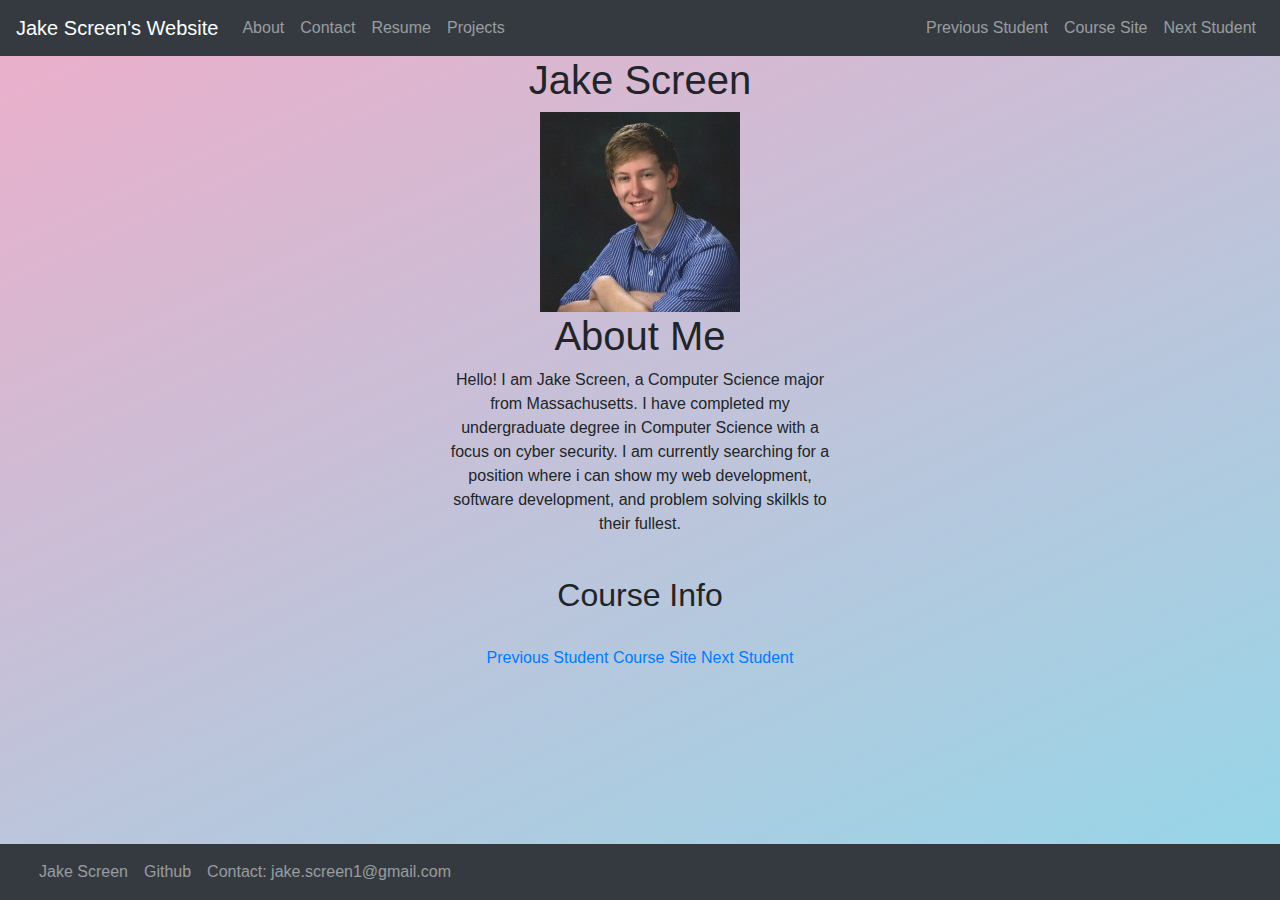
<file: index.html>
<!DOCTYPE html>
<html lang="en">

<head>
    <title>Main Page</title>
    <meta charset="utf-8">
    <meta name="viewport" content="width=device-width">
    <link rel="stylesheet" href="./css/style.css">
    <link href="https://stackpath.bootstrapcdn.com/bootstrap/4.3.1/css/bootstrap.min.css" rel="stylesheet"
        crossorigin="anonymous">
    <script src="http://code.jquery.com/jquery-3.4.1.min.js" crossorigin="anonym
ous"></script>
    <script src="./js/contact.js"></script>
</head>

<body>
    <nav class="navbar navbar-expand-sm navbar-dark bg-dark">
        <div class="navbar-header"><a class="navbar-brand" href="./index.html">Jake Screen's Website</a>
        </div>
        <ul class="navbar-nav">
            <li class="nav-item">
                <a class="nav-link" href="./aboutme.html">About</a>
            </li>
            <li class="nav-item">
                <a class="nav-link" href="./contact.html">Contact</a>
            </li>
            <li class="nav-item">
                <a class="nav-link" href="./resume.html">Resume</a>
            </li>
            <li class="nav-item">
                <a class="nav-link" href="./projects.html">Projects</a>
            </li>
        </ul>
        <ul class="navbar-nav ml-auto" id="rightNav">
            <li class="nav-item">
                <a class="nav-link" href="https://jinhengz.github.io/index.html">Previous Student</a>
            </li>
            <li class="nav-item">
                <a class="nav-link" href="https://mattm401.github.io/">Course Site</a>
            </li>
            <li class="nav-item">
                <a class="nav-link" href="https://rallarey.github.io/">Next Student</a>
            </li>
        </ul>

    </nav>
    <div id="content">
        <div class="main">
            <h1>Jake Screen</h1>
            <img src="img/1580520752108.jpg" alt="Picture of me" id="ImgOfMe">
            <br>
        </div>
        <div id="about">
            <div class="main">
                <h1>About Me</h1>
                <p>Hello! I am Jake Screen, a Computer Science major from Massachusetts. I have completed my undergraduate degree in Computer Science with a focus on cyber security.
                    I am currently searching for a position where i can show my web development, software development, and problem solving skilkls to their fullest. 
                    
                </p>
                <br>
                
            </div>
        </div>
        <div class="main">
            <h2>Course Info</h2>
            <br>
            <span id="links">
                <a href="https://jinhengz.github.io/index.html">Previous Student</a>
                <a href="https://mattm401.github.io/">Course Site</a>
                <a href="https://rallarey.github.io/">Next Student</a>
            </span>
        </div>

    </div>
    <nav class="navbar fixed-bottom navbar-expand-sm navbar-dark bg-dark">
        <div class="container-fluid">
            <ul class="navbar-nav">
                <li class="nav-item">
                    <a class="nav-link">Jake Screen</a>
                </li>
                <li class="nav-item">
                    <a class="nav-link" href="https://github.com/jakescreen">Github</a>
                </li>
                <li class="nav-item">
                    <a class="nav-link">Contact: jake.screen1@gmail.com</a>
                </li>
            </ul>
        </div>
      </nav>


</body>

</html>
</file>
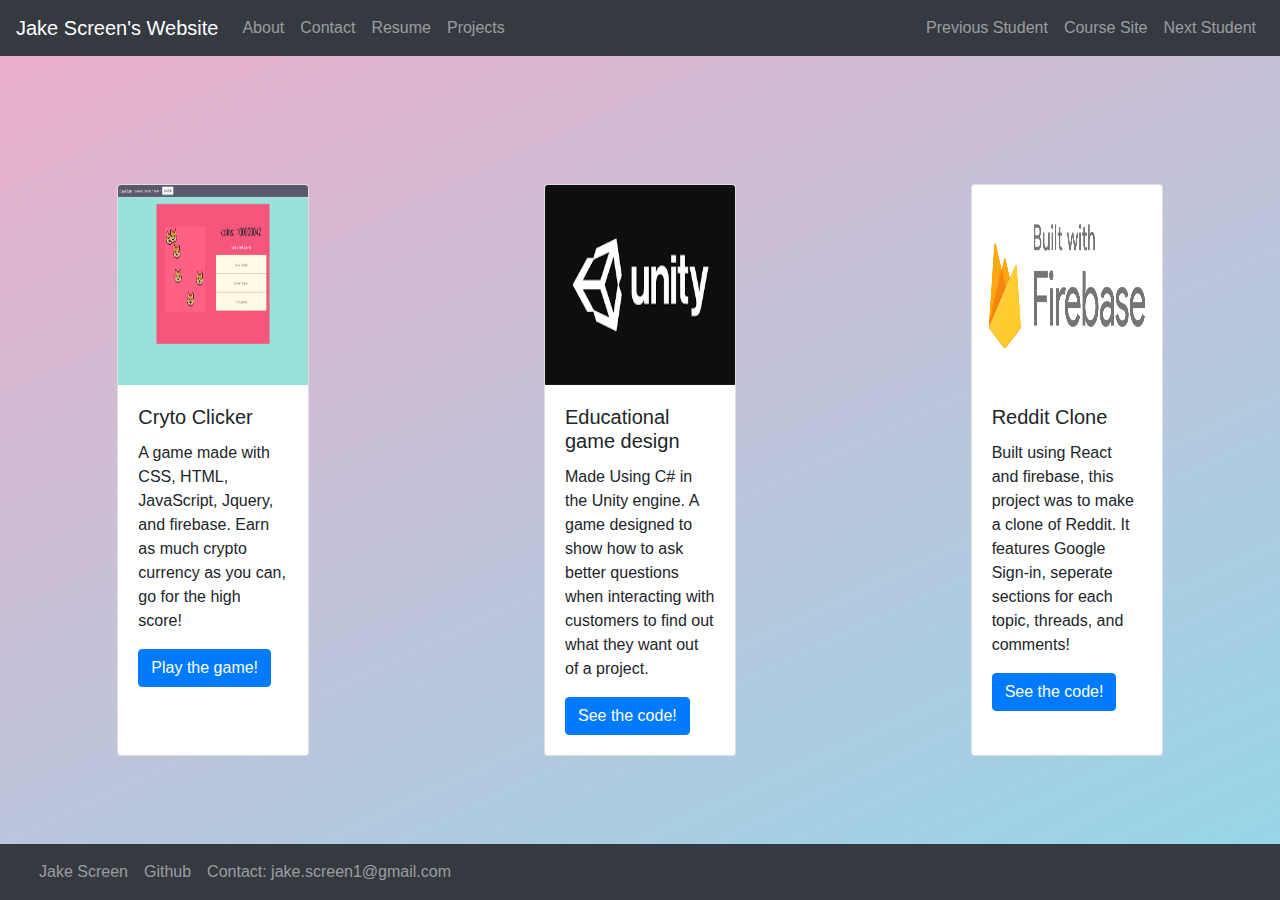
<file: projects.html>
<!DOCTYPE html>
<html lang="en">

<head>
    <title>Projects</title>
    <meta charset="utf-8">
    <meta name="viewport" content="width=device-width">
    <link rel="stylesheet" href="./css/style.css">
    <link href="https://stackpath.bootstrapcdn.com/bootstrap/4.3.1/css/bootstrap.min.css" rel="stylesheet"
        crossorigin="anonymous">
    <script src="http://code.jquery.com/jquery-3.4.1.min.js" crossorigin="anonym
ous"></script>
</head>

<body>
    <nav class="navbar navbar-expand-sm navbar-dark bg-dark">
        <div class="navbar-header"><a class="navbar-brand" href="./index.html">Jake Screen's Website</a>
        </div>
        <ul class="navbar-nav">
            <li class="nav-item">
                <a class="nav-link" href="./aboutme.html">About</a>
            </li>
            <li class="nav-item">
                <a class="nav-link" href="./contact.html">Contact</a>
            </li>
            <li class="nav-item">
                <a class="nav-link" href="./resume.html">Resume</a>
            </li>
            <li class="nav-item">
                <a class="nav-link" href="./projects.html">Projects</a>
            </li>
        </ul>
        <ul class="navbar-nav ml-auto" id="rightNav">
            <li class="nav-item dropdown">
                <a class="nav-link" href="https://jinhengz.github.io/index.html">Previous Student</a>
            </li>
            <li class="nav-item">
                <a class="nav-link" href="https://mattm401.github.io/">Course Site</a>
            </li>
            <li class="nav-item">
                <a class="nav-link" href="https://rallarey.github.io/">Next Student</a>
            </li>
        </ul>

    </nav>
    <div id="cardholder">
        <div class="card">
            <img src="./img/crypto.png" class="card-img-top" alt="..." height="200" width="640">
    
            <div class="card-body">
                <h5 class="card-title">Cryto Clicker</h5>
                <p class="card-text">A game made with CSS, HTML, JavaScript, Jquery, and firebase. Earn as much crypto currency as you can, go for the high score!</p>
                <a href="http://inapppurchases.herokuapp.com/" class="btn btn-primary">Play the game!</a>
            </div>
        </div>
        <div class="card">
            <img src="./img/unity.png" class="card-img-top" alt="..." height="200" width="640">
    
            <div class="card-body">
                <h5 class="card-title">Educational game design</h5>
                <p class="card-text"> Made Using C# in the Unity engine. A game designed to show how to ask better questions when interacting with customers to find out what they want out of a project.</p>
                <a href="https://github.com/jakescreen/game-design-final" class="btn btn-primary">See the code!</a>
            </div>
        </div>
        <div class="card">
            <img src="./img/firebase.png" class="card-img-top" alt="..." height="200" width="640">
    
            <div class="card-body">
                <h5 class="card-title">Reddit Clone</h5>
                <p class="card-text">Built using React and firebase, this project was to make a clone of Reddit. It features Google Sign-in, seperate sections for each topic, threads, and comments!</p>
                <a href="https://github.com/jakescreen/webappfinal" class="btn btn-primary">See the code!</a>
            </div>
        </div>
    </div>

    




    <nav class="navbar fixed-bottom navbar-expand-sm navbar-dark bg-dark">
        <div class="container-fluid">
            <ul class="navbar-nav">
                <li class="nav-item">
                    <a class="nav-link">Jake Screen</a>
                </li>
                <li class="nav-item">
                    <a class="nav-link" href="https://github.com/jakescreen">Github</a>
                </li>
                <li class="nav-item">
                    <a class="nav-link">Contact: jake.screen1@gmail.com</a>
                </li>
            </ul>
        </div>
    </nav>

</body>
</file>
<file: css/style.css>
body, html{
    font-family: main-font;
    height: 100%;
    width: 100%;
    background: rgb(238,174,202);
  background: linear-gradient(155deg, rgba(238,174,202,1) 0%, rgba(148,215,233,1) 100%);
  
  }
#content{
    margin: 0 auto;
    
    text-align: center;
}
#about{
    margin-left: auto;
    margin-right: auto;
    text-align: center;
    max-width: 30%;
}
#nameform{
    margin-left: auto;
    margin-right: auto;
    
    max-width: 40%;
}
ul, li{
    margin-left: 0%;
    
}
@font-face {
    font-family: main-font;
    src: url(../fonts/Montserrat-Regular.ttf);
}
#fname{
    max-width: 15%;
}
#footer-bar{
    color:white;
}
.card{
    width: 15%;
}
#cardholder{
    display: flex;
    justify-content: space-around;
    padding-top: 10%;
}
</file>
